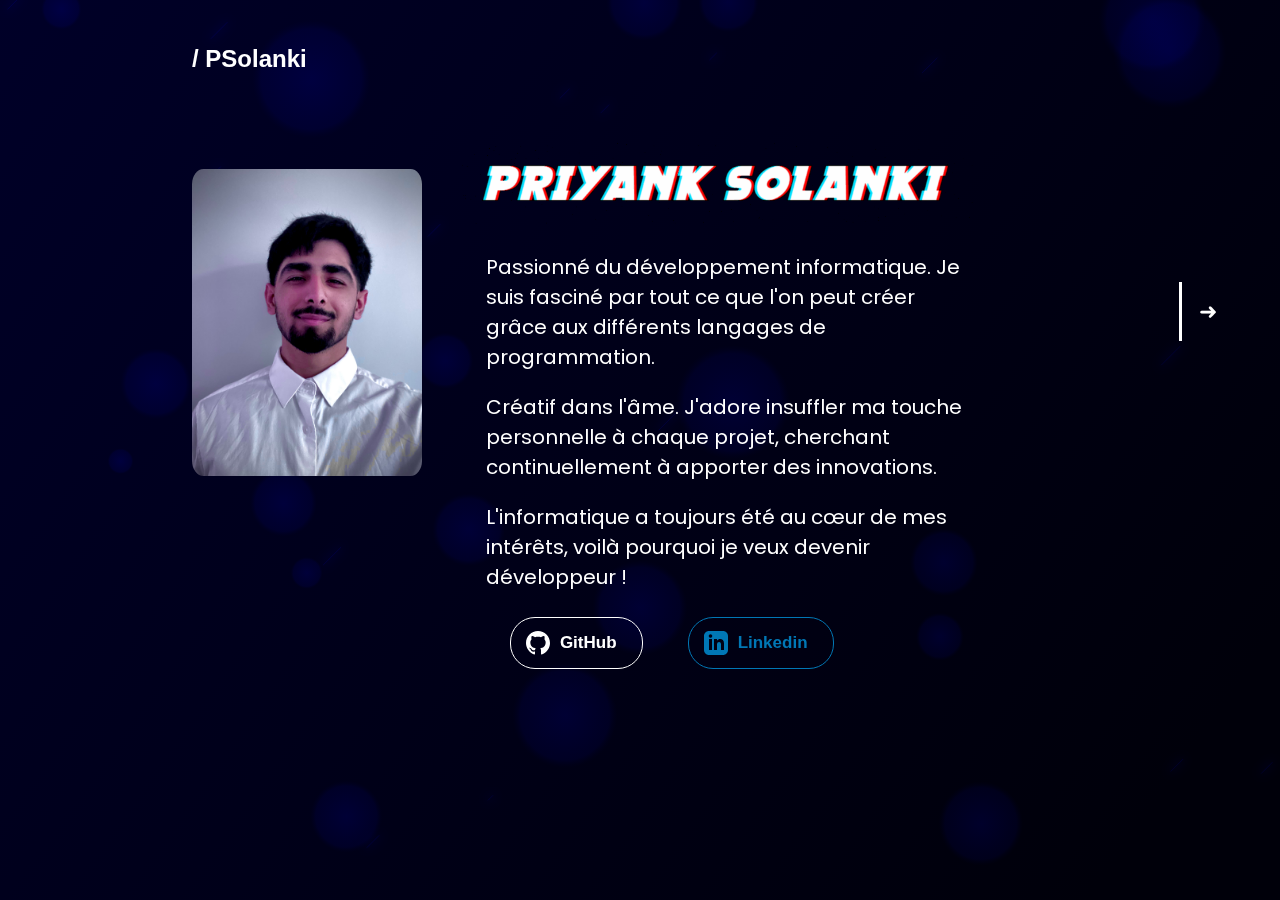
<file: index.html>
<!DOCTYPE html>
<html lang="fr">
<head>
    <meta charset="UTF-8">
    <meta name="viewport" content="width=device-width, initial-scale=1.0">
    <title>Portfolio Priyank SOLANKI</title>
    <link rel="stylesheet" href="css/css.css">
    <link rel="stylesheet" href="css/index.css">
    <link rel="stylesheet" href="css/fleches.css">
    <script src="https://code.jquery.com/jquery-1.11.1.min.js"></script>
    <script src="js/zoom.js"></script>
</head>

<body>
  <canvas id="canvas"></canvas>
  <script src="js/fond.js"></script>

  <div class="top">
    <div><h4>/ PSolanki</h4></div>
    <div></div>
  </div>

  <div class="presentation">
      <img id="priyank" src="img/moi.jpeg" alt="Photo de priyank">

    <div class="block_info_pers">
      <img id="gif" src="img/Priyank.gif" alt="Photo de priyank">
      <div class="text">
        <p>Passionné du développement informatique. Je suis fasciné par tout ce que l'on peut créer grâce aux différents langages de programmation.</p>
        <p>Créatif dans l'âme. J'adore insuffler ma touche personnelle à chaque projet, cherchant continuellement à apporter des innovations.</p>
        <p>L'informatique a toujours été au cœur de mes intérêts, voilà pourquoi je veux devenir développeur !</p>
      </div>

      <div class="contact">
        <a href="https://github.com/PriyankSolanki">
        <button class="github">
          <svg viewBox="0 0 24 24"  fill="currentColor" height="24" width="24" > <path d="M12 0c-6.626 0-12 5.373-12 12 0 5.302 3.438 9.8 8.207 11.387.599.111.793-.261.793-.577v-2.234c-3.338.726-4.033-1.416-4.033-1.416-.546-1.387-1.333-1.756-1.333-1.756-1.089-.745.083-.729.083-.729 1.205.084 1.839 1.237 1.839 1.237 1.07 1.834 2.807 1.304 3.492.997.107-.775.418-1.305.762-1.604-2.665-.305-5.467-1.334-5.467-5.931 0-1.311.469-2.381 1.236-3.221-.124-.303-.535-1.524.117-3.176 0 0 1.008-.322 3.301 1.23.957-.266 1.983-.399 3.003-.404 1.02.005 2.047.138 3.006.404 2.291-1.552 3.297-1.23 3.297-1.23.653 1.653.242 2.874.118 3.176.77.84 1.235 1.911 1.235 3.221 0 4.609-2.807 5.624-5.479 5.921.43.372.823 1.102.823 2.222v3.293c0 .319.192.694.801.576 4.765-1.589 8.199-6.086 8.199-11.386 0-6.627-5.373-12-12-12z"/></svg>
            <span>GitHub</span>
        </button>
      </a>

      <a href="https://www.linkedin.com/in/priyank-solanki-114b182a0/">
        <button class="linkedin">
          <svg xmlns="http://www.w3.org/2000/svg" fill="currentColor" width="24" height="24" viewBox="0 0 24 24"><path d="M19 0h-14c-2.761 0-5 2.239-5 5v14c0 2.761 2.239 5 5 5h14c2.762 0 5-2.239 5-5v-14c0-2.761-2.238-5-5-5zm-11 19h-3v-11h3v11zm-1.5-12.268c-.966 0-1.75-.79-1.75-1.764s.784-1.764 1.75-1.764 1.75.79 1.75 1.764-.783 1.764-1.75 1.764zm13.5 12.268h-3v-5.604c0-3.368-4-3.113-4 0v5.604h-3v-11h3v1.765c1.396-2.586 7-2.777 7 2.476v6.759z"/></svg>
            <span>Linkedin</span>
        </button>
      </a>
        
        
      </div>

    </div>

    


    <a href="html/exp.html">
    <div class="fleches" id="droite">
      <div id="textContainer2">PARCOURS</div>
      <div class="arrowDroite">&#10140;</div>
      <script src="js/fleches2.js"></script>
    </div></a>

  </div>
  

</body>
</html>
</file>
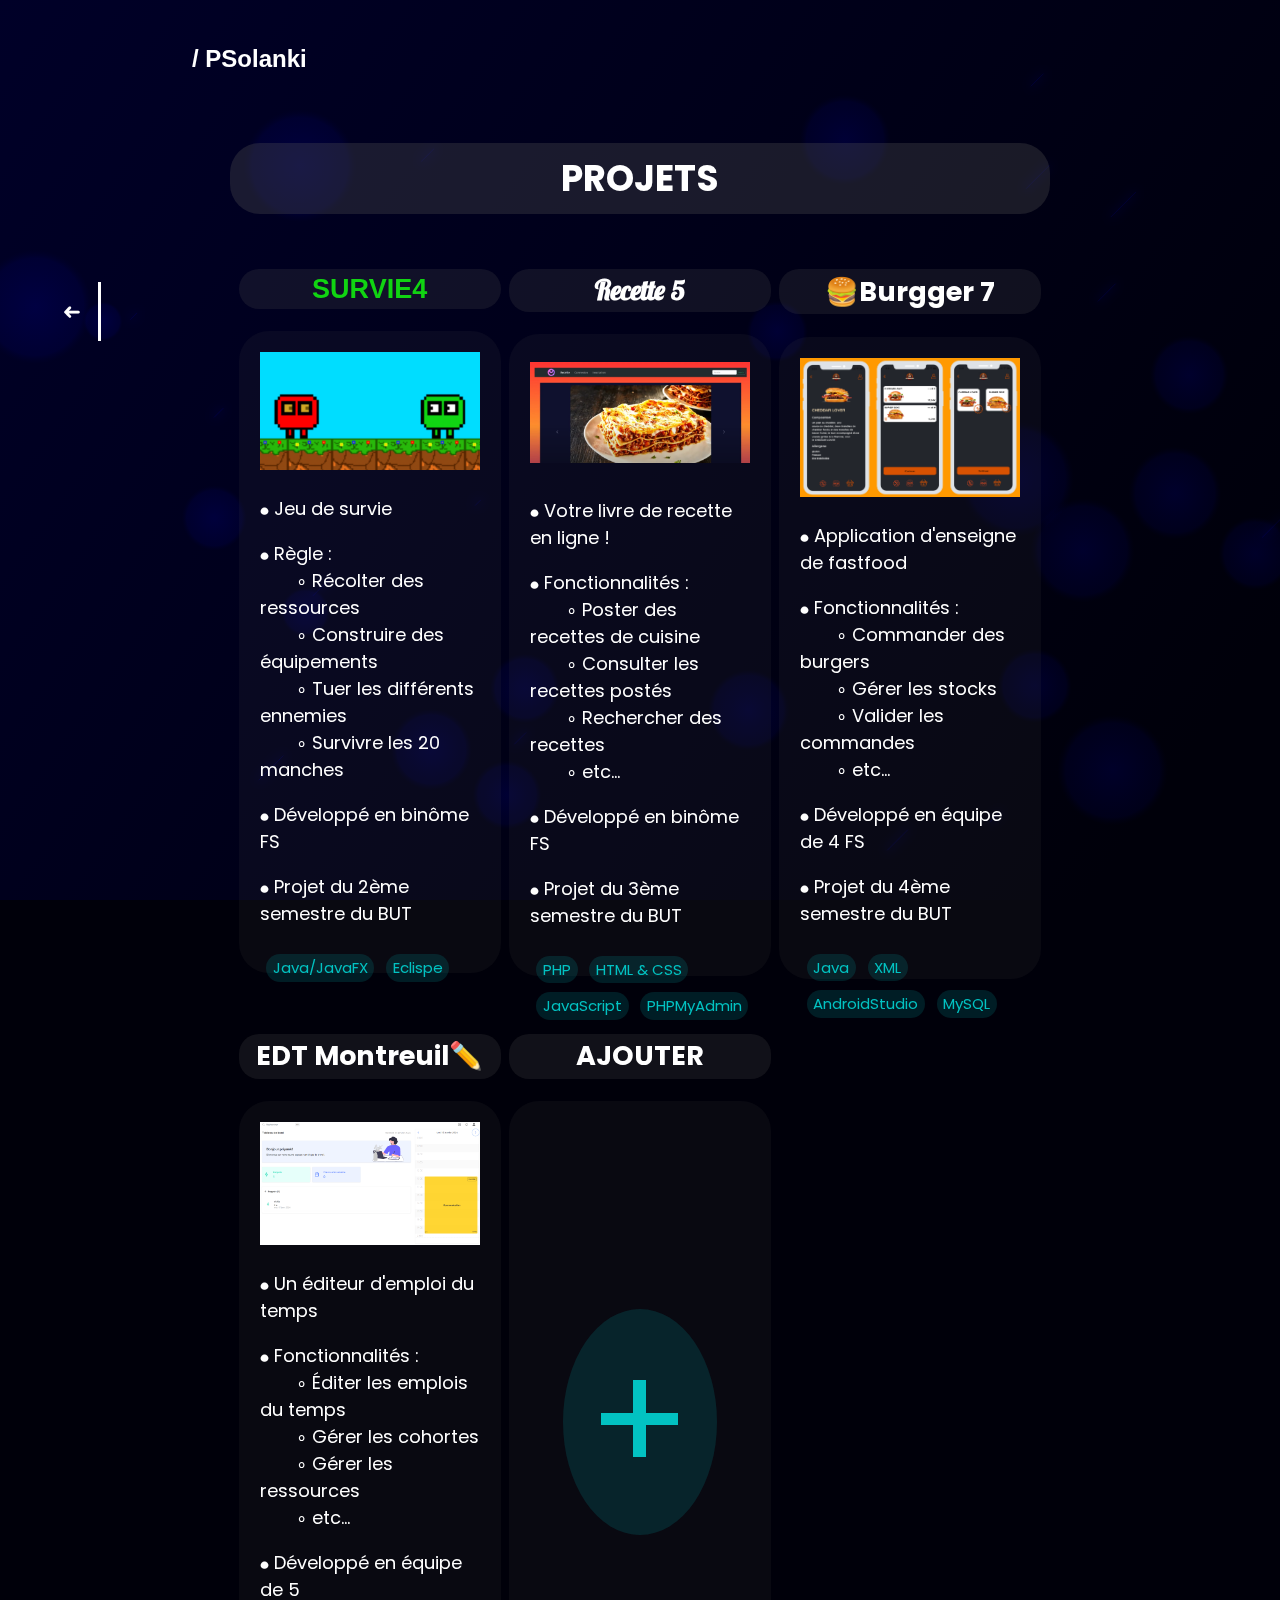
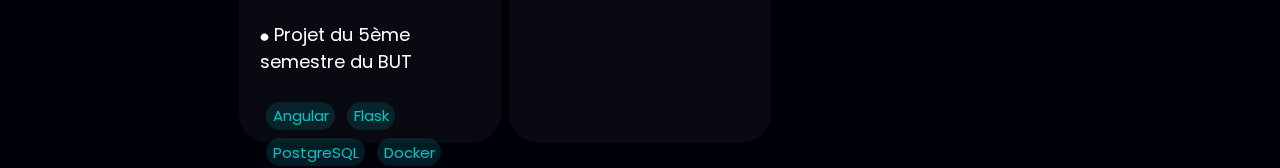
<file: html/comp.html>
<!DOCTYPE html>
<html lang="fr">
<head>
    <meta charset="UTF-8">
    <meta name="viewport" content="width=device-width, initial-scale=1.0">
    <title>Portfolio Priyank SOLANKI</title>
    <link rel="stylesheet" href="../css/comp.css">
    <link rel="stylesheet" href="../css/css.css">
    <link rel="stylesheet" href="../css/fleches.css">
    <script src="https://code.jquery.com/jquery-1.11.1.min.js"></script>
    <script src="../js/zoom.js"></script>
</head>
<body>

  <canvas id="canvas"></canvas>
  <script src="../js/fond.js"></script>

  <a href="../html/exp.html">
    <div class="fleches" id="gauche">
      <div class="arrowGauche">&#10140;</div>
      <div id="textContainer">PARCOURS</div>
      <script src="../js/fleches.js"></script>
    </div></a>
  
  <div class="top">
    <div><h4>/ PSolanki</h4></div>
    <div></div>
  </div>


    <div class="projet">
      <h1>PROJETS</h1>

      <div class="elements" id="survie4">
        <a href="https://github.com/PriyankSolanki/SURVIE4"><h2 class="h2">SURVIE4</h2></a>
        
        <div class="content">
          <img src="../img/projets/survie4.png" alt="">
          <p>⦁ Jeu de survie</p>
          <p>⦁ Règle : <br>
            &emsp;&emsp;∘ Récolter des ressources<br>
            &emsp;&emsp;∘ Construire des équipements<br>
            &emsp;&emsp;∘ Tuer les différents ennemies<br>
            &emsp;&emsp;∘ Survivre les 20 manches<br>
          </p>
          <p>⦁ Développé en binôme FS</p>
          <p>⦁ Projet du 2ème semestre du BUT</p>
          <div class="comps">
          <div class="comp">Java/JavaFX</div>
          <div class="comp">Eclispe</div>
        </div>
        </div>
      </div>

      <div class="elements" id="recette5">
        <a href="https://github.com/PriyankSolanki/Recette5"><h2 class="h2">Recette 5</h2></a>
        <div class="content">
          <img src="../img/projets/recette5.png" alt="">
          <p>⦁ Votre livre de recette en ligne !</p>
          <p>⦁ Fonctionnalités : <br>
            &emsp;&emsp;∘ Poster des recettes de cuisine<br>
            &emsp;&emsp;∘ Consulter les recettes postés<br>
            &emsp;&emsp;∘ Rechercher des recettes<br>
            &emsp;&emsp;∘ etc...<br>
          </p>
          <p>⦁ Développé en binôme FS</p>
          <p>⦁ Projet du 3ème semestre du BUT </p>
          <div class="comps">
            <div class="comp">PHP</div>
            <div class="comp">HTML & CSS</div>
            <div class="comp">JavaScript</div>
            <div class="comp">PHPMyAdmin</div>
          </div>
        </div>
      </div>

      <div class="elements" id="burgger7" >
        <a href="https://github.com/PriyankSolanki/Burgger7"><h2 class="h2">🍔Burgger 7</h2></a>
        <div class="content">
          <img src="../img/projets/burgger7.png" alt="">
          <p>⦁ Application d'enseigne de fastfood</p>
          <p>⦁ Fonctionnalités : <br>
            &emsp;&emsp;∘ Commander des burgers<br>
            &emsp;&emsp;∘ Gérer les stocks<br>
            &emsp;&emsp;∘ Valider les commandes<br>
            &emsp;&emsp;∘ etc...<br>
          </p>
          <p>⦁ Développé en équipe de 4 FS</p>
          <p>⦁ Projet du 4ème semestre du BUT </p>
          <div class="comps">
            <div class="comp">Java</div>
            <div class="comp">XML</div>
            <div class="comp">AndroidStudio</div>
            <div class="comp">MySQL</div>
          </div>
        </div>
      </div>

      <div class="elements" id="edt">
        <a href="https://github.com/PriyankSolanki/SAE-5.A-EntMontreuil-Front"><h2 class="h2">EDT Montreuil✏️</h2></a>
        <div class="content">
          <img src="../img/projets/edt.png" alt="">
          <p>⦁ Un éditeur d'emploi du temps</p>
          <p>⦁ Fonctionnalités : <br>
            &emsp;&emsp;∘ Éditer les emplois du temps<br>
            &emsp;&emsp;∘ Gérer les cohortes<br>
            &emsp;&emsp;∘ Gérer les ressources<br>
            &emsp;&emsp;∘ etc...<br>
          </p>
          <p>⦁ Développé en équipe de 5</p>
          <p>⦁ Projet du 5ème semestre du BUT</p>
          <div class="comps">
            <div class="comp">Angular</div>
            <div class="comp">Flask</div>
            <div class="comp">PostgreSQL</div>
            <div class="comp">Docker</div>
          </div>
        </div>
      </div>

      <div class="elements" id="ajouter">
        <h2>AJOUTER</h2>
        
        <div class="content">
          <a href="../cv.pdf"><div class="croix">+</div></a>
        </div>
      </div>


    </div>

</body>
</html>
</file>
<file: css/css.css>
@import url('https://fonts.googleapis.com/css2?family=Inria+Sans:ital,wght@0,300;0,400;0,700;1,300;1,400;1,700&family=Poppins:ital,wght@0,100;0,200;0,300;0,400;0,500;0,600;0,700;0,800;0,900;1,100;1,200;1,300;1,400;1,500;1,600;1,700;1,800;1,900&family=Roboto+Mono:ital,wght@0,100..700;1,100..700&family=Roboto:ital,wght@0,100;0,300;0,400;0,500;0,700;0,900;1,100;1,300;1,400;1,500;1,700;1,900&display=swap');

/* BODY */
body {
    font-family:"Poppins", sans-serif;
    color: #fff;
    padding: 0%;
    margin: 0%;
    background-color: rgb(0, 0, 10);
    zoom: 100%;
  }

  a{
    text-decoration: none;
}

/* FOND */
canvas {
  position: fixed;
  z-index: -1;
}

/*BARNAV*/
.top {
  display: inline-block;
  font-style: bold;
  font-family: "Madimi One", sans-serif;;
  font-size : x-large;
  margin-left: 15%;
  margin-top: 1%;
}  

/* Barre de défilement */
::-webkit-scrollbar {
  width: 12px; 
}
::-webkit-scrollbar-track {
  background-color: #ffffff; 
}
::-webkit-scrollbar-thumb {
  background-color: #020020d0; 
  border-radius: 20px; 
}
::-webkit-scrollbar-button {
  display: none; 
}
</file>
<file: css/index.css>
/* PRESENTATION */
.presentation{
  display: inline-block;
}
.presentation .block_info_pers {
  margin-top: 3%;
  font-size: 20px;
  width: 40%;
  float: left;
  margin-left: 3%;
}

.presentation .text{
  margin-left: 5%;
}

.presentation #priyank{
  height: 50%;
  width: 18%;
  margin-left: 15%;
  border-radius: 5%;
  margin-top: 5%;
  float: left;
}

.presentation #gif{
  height: 50%;
  width: 100%;
  margin-left: 0%;
  padding-left: 0%;
}

.presentation .block_info_pers .contact{
  margin-left: 7%;
  margin-top: 5%;
  display: flex;
}


button {
  margin-left: 10%;
  background: transparent;
  position: relative;
  padding: 5px 15px;
  display: flex;
  align-items: center;
  font-size: 17px;
  font-weight: 600;
  text-decoration: none;
  cursor: pointer;
  border-radius: 25px;
  outline: none;
  overflow: hidden;
  transition: color 0.3s 0.1s ease-out;
  text-align: center;
}

button span {
  margin: 10px;
}

button::before {
  position: absolute;
  top: 0;
  left: 0;
  right: 0;
  bottom: 0;
  margin: auto;
  content: '';
  border-radius: 50%;
  display: block;
  width: 20em;
  height: 20em;
  left: -5em;
  text-align: center;
  transition: box-shadow 0.5s ease-out;
  z-index: -1;
}

.github:hover {
  color: #000000;
  border: 1px solid rgb(255, 255, 255);
}

.github:hover::before {
  box-shadow: inset 0 0 0 10em rgb(255, 255, 255);
}

.github{
  border: 1px solid rgb(255, 255, 255);
  color: rgb(255, 255, 255);
}

.linkedin{
  margin-left: 40%;
  color: #0077b5;
  border: 1px solid #0077b5;
}

.linkedin:hover::before {
  box-shadow: inset 0 0 0 10em #0077b5;
}

.linkedin:hover {
  color: #000000;
  border: 1px solid #0077b5;
}
</file>
<file: css/fleches.css>
/*FLECHES*/
.fleches {
    color: white;
    margin-top: 15%;
    display: inline-block;
    position: fixed;
    padding: 1%;
    top: 10%;
  }

  #droite{
    border-left: 3px solid white; 
    right: 50px;
  }

  #gauche{
    border-right: 3px solid white;
    left: 50px;
  }

.arrowGauche {
    font-size: 22px;
    display: inline-block;
    transform: scaleX(-1);
}

.arrowDroite {
    font-size: 22px;
    display: inline-block;
}

#textContainer{
    font-size: 22px;
    display: inline-block;
}

#textContainer2{
    font-size: 22px;
    display: inline-block;
}
</file>
<file: css/comp.css>
/* COMPETENCES*/
  @import url('https://fonts.googleapis.com/css2?family=Lobster&display=swap');
.projet{
    text-align: center;
    margin-top: 3%;
    padding-left: 18%;
    padding-right: 18%;
    font-size: 18px;
    
}

.elements{
    margin-top: 1%;
    margin-bottom: 3%;
    display: inline-block;
    float: left;
    margin-left: 1%;
}

.elements img{
width: 100%;
}

.projet h1{
    background-color: rgba(86, 86, 86, 0.3);
    border-radius: 30px;
    padding: 1%;
}

.projet .elements{
    text-align: center;
    width: 32%;
}

.projet .elements h2{
    background-color: rgba(86, 86, 86, 0.2);
    border-radius: 20px;
    padding: 1%;
    color: white;
}



.projet .elements .content{
    background-color: rgba(86, 86, 86, 0.1);
    border-radius: 30px;
    padding: 8%;
    text-align: left;
    height: 600px;
}

.projet .elements .content .comps{
    margin-top: 6%;
}

.projet .elements .content .comp{
    background-color: rgba(0, 145, 145, 0.2);
    color: rgb(2, 194, 194);
    display: inline-block;
    border-radius: 50px;
    padding: 3%;
    padding-top: 1%;
    padding-bottom: 1%;
    font-size: 15px;
    margin-left : 3%;
    margin-top: 4%;
}


#survie4 a h2{
    color: #11d412;
    font-family: Impact, Haettenschweiler, 'Arial Narrow Bold', sans-serif;
    padding-top: 1.7%;
    padding-bottom: 1.7%;
}

#recette5 img{
    margin-top: 3%;
    margin-bottom: 4%;
}

#recette5 h2{
    font-family: "Lobster", sans-serif;
    padding-top: 1.5%;
    padding-bottom: 1.9%;
}

.projet .elements .h2:hover{
    animation-name: colorchange;
    animation-duration: 0.5s; 
    animation-timing-function: ease;
    background-color: rgba(0, 145, 145, 0.2);
}

#recette5 .comps{
    margin-top: 2%;
}

#ajouter .content{
    align-items: center;
    justify-content: center;
    display: flex;
}

#ajouter .content a{
    background-color: rgba(0, 145, 145, 0.2);
    color: rgb(2, 194, 194);
    width: 70%;
    text-align: center;
    font-size: 150px;
    border-radius: 50%;
}

#ajouter .content a:hover{
    animation-name: ajouter;
    animation-duration: 0.2s; 
    animation-timing-function: ease;
    width: 80%;
    font-size: 170px;
}

#ajouter .content a:not(:hover){
    animation-name: ajouter2;
    animation-duration: 0.2s; 
    animation-timing-function: ease;
    width: 70%;
    font-size: 150px;
}


@keyframes colorchange {
    0% {  background-color:rgba(86, 86, 86, 0.2);}
    100% {  background-color: rgba(0, 145, 145, 0.2);}
}

@keyframes ajouter {
    0% { width: 70%; font-size: 150px; }
    100% {  width: 80%; font-size: 170px;}
}

@keyframes ajouter2 {
    0% { width: 80%; font-size: 170px; }
    100% {  width: 70%; font-size: 150px;}
}
</file>
